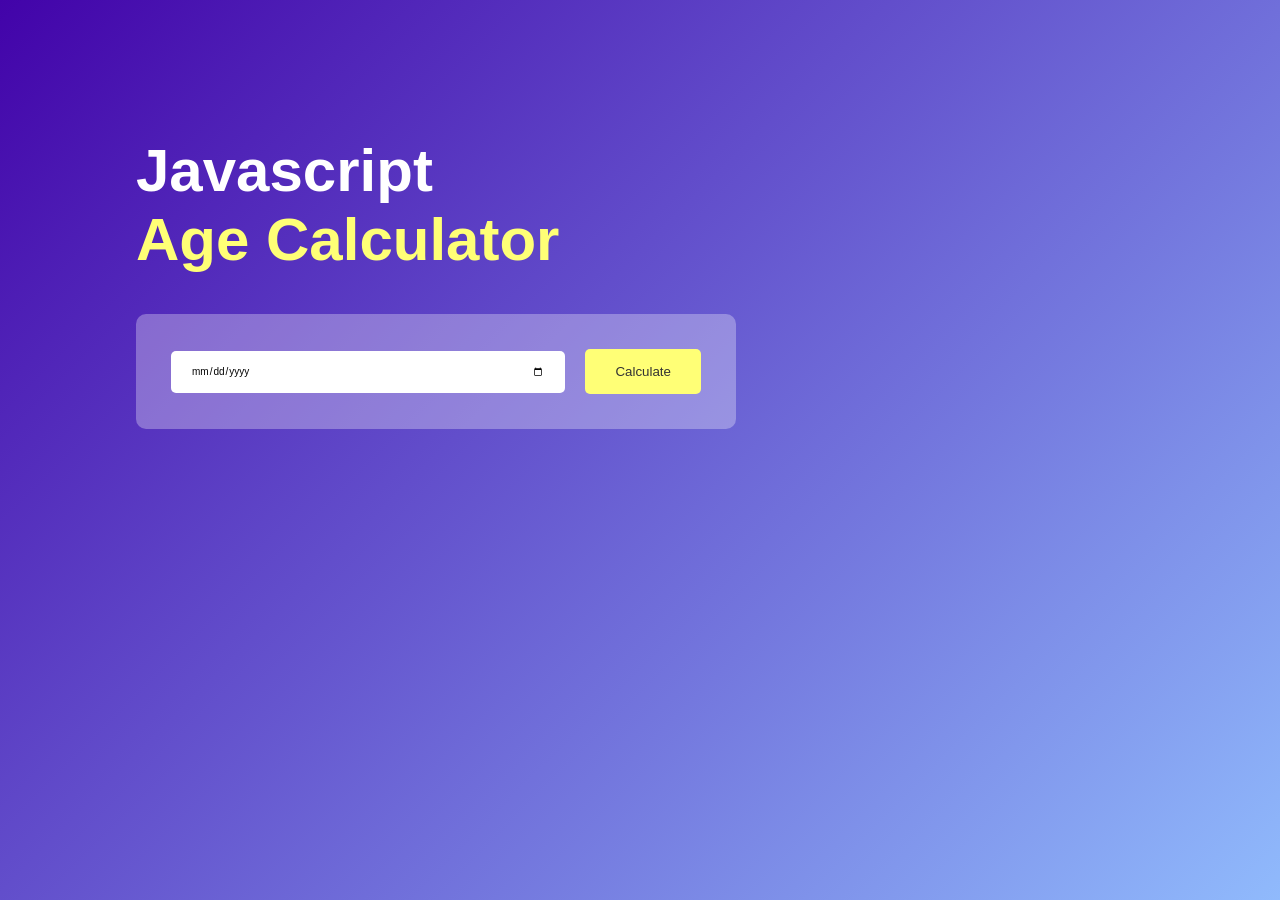
<file: age-calculator/index.html>
<!DOCTYPE html>
<html lang="en">
<head>
    <!-- Character encoding -->
    <meta charset="UTF-8">

    <!-- Viewport for responsive design -->
    <meta name="viewport" content="width=device-width, initial-scale=1.0">

    <!-- Page title -->
    <title>Age Calculator</title>


    <!-- External CSS -->
    <link rel="stylesheet" href="style.css">
</head>
<body>

<div class="container">
<div class="calculator">
<h1>Javascript <br><span>Age Calculator</span></h1>
<div class="input-box">
<input type="date" id="date">
<button onclick="calculateAge()">Calculate</button>
</div>
<p id="result"></p>
</div>
</div>
    <!-- External JS -->
    <script src="script.js"></script>
</body>
</html>
</file>
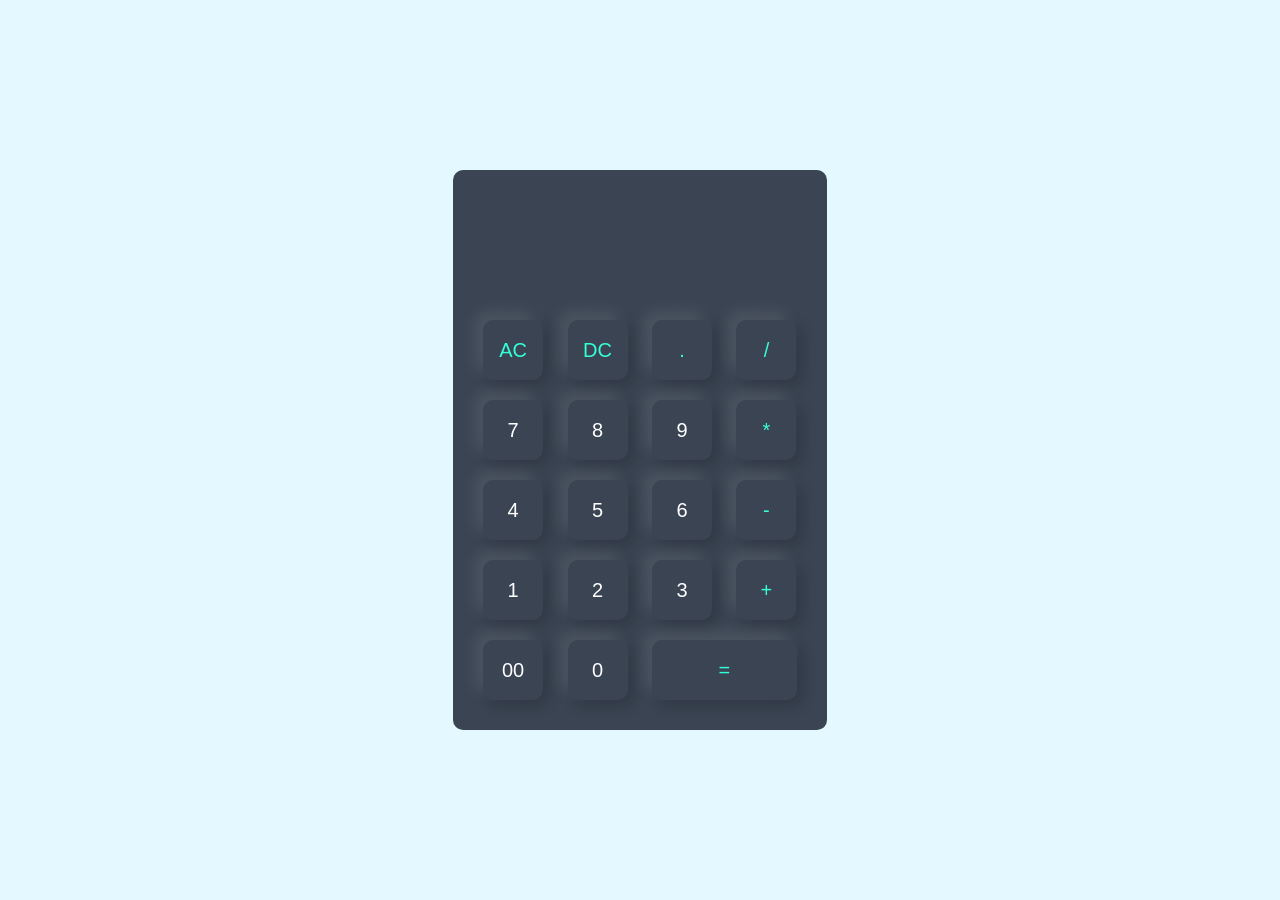
<file: calculator/index.html>
<!DOCTYPE html>
<html lang="en">
<head>
    <!-- Character encoding -->
    <meta charset="UTF-8">

    <!-- Viewport for responsive design -->
    <meta name="viewport" content="width=device-width, initial-scale=1.0">

    <!-- Page title -->
    <title>Calculator</title>

    <!-- External CSS -->
    <link rel="stylesheet" href="style.css">
</head>
<body>

<div class="container">
<div class="calculator">
<form>
<div class="display">
<input type="text" name="display">
</div>
<div>
<input type="button" value="AC" onclick="display.value = ''" class="operator">
<input type="button" value="DC" onclick="display.value = display.value.toString().slice(0, -1)" class="operator">
<input type="button" value="." onclick="display.value += '.'" class="operator">
<input type="button" value="/" onclick="display.value += '/'" class="operator">
</div>
<div>
<input type="button" value="7" onclick="display.value += '7'">
<input type="button" value="8" onclick="display.value += '8'">
<input type="button" value="9" onclick="display.value += '9'">
<input type="button" value="*" onclick="display.value += '*'" class="operator">
</div>
<div>
<input type="button" value="4" onclick="display.value += '4'">
<input type="button" value="5" onclick="display.value += '5'">
<input type="button" value="6" onclick="display.value += '6'">
<input type="button" value="-" onclick="display.value += '-'" class="operator">
</div>
<div>
<input type="button" value="1" onclick="display.value += '1'">
<input type="button" value="2" onclick="display.value += '2'">
<input type="button" value="3" onclick="display.value += '3'">
<input type="button" value="+" onclick="display.value += '+'" class="operator">
</div>
<div>
<input type="button" value="00" onclick="display.value += '00'">
<input type="button" value="0" onclick="display.value += '0'">
<input type="button" value="=" class="equal operator" onclick="display.value = eval(display.value)">
</div>
</form>
</div>
</div>
</body>
</html>
</file>
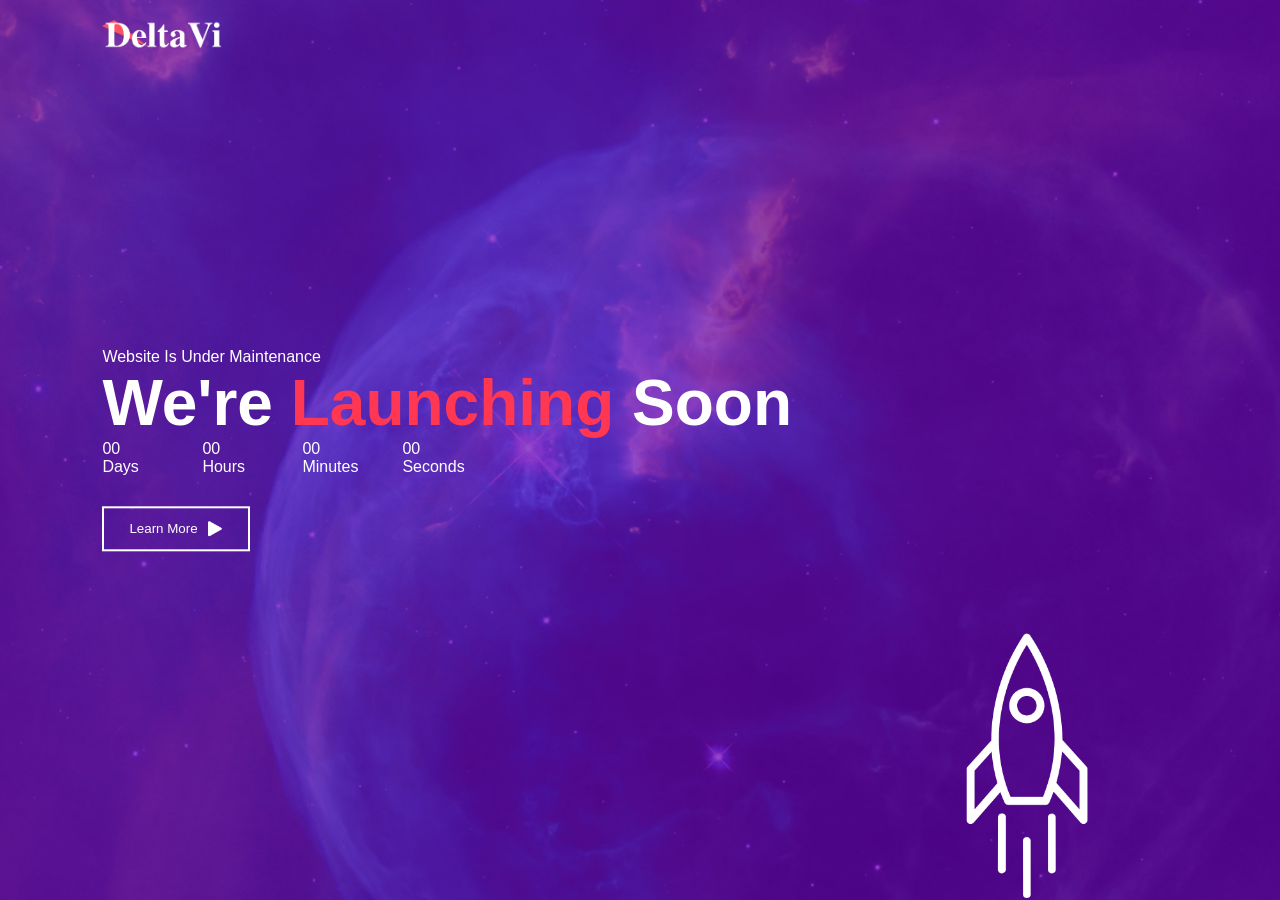
<file: comingsoonpage/index.html>
<!DOCTYPE html>
<html lang="en">
<head>
    <!-- Character encoding -->
    <meta charset="UTF-8">

    <!-- Viewport for responsive design -->
    <meta name="viewport" content="width=device-width, initial-scale=1.0">

    <!-- Page title -->
    <title>Coming Soon Page</title>

    <!-- External CSS -->
    <link rel="stylesheet" href="style.css">
</head>
<body>

<div class="container">
<img src="Launching_page_img/images/logo.png" class="logo">

<div class="content">
<p>Website Is Under Maintenance</p>
<h1>We're <span>Launching</span> Soon</h1>
<div class="launch-time">
<div>
<p id="days">00</p>
<span>Days</span>
</div>
<div>
<p id="hours">00</p>
<span>Hours</span>
</div>
<div>
<p id="minutes">00</p>
<span>Minutes</span>
</div>
<div>
<p id="seconds">00</p>
<span>Seconds</span>
</div>
</div>
<button type="button">Learn More <img src="Launching_page_img/images/triangle.png"></button>
</div>
<img src="Launching_page_img/images/rocket.png" class="rocket">
</div>
    <!-- External JS -->
    <script src="script.js"></script>
</body>
</html>
</file>
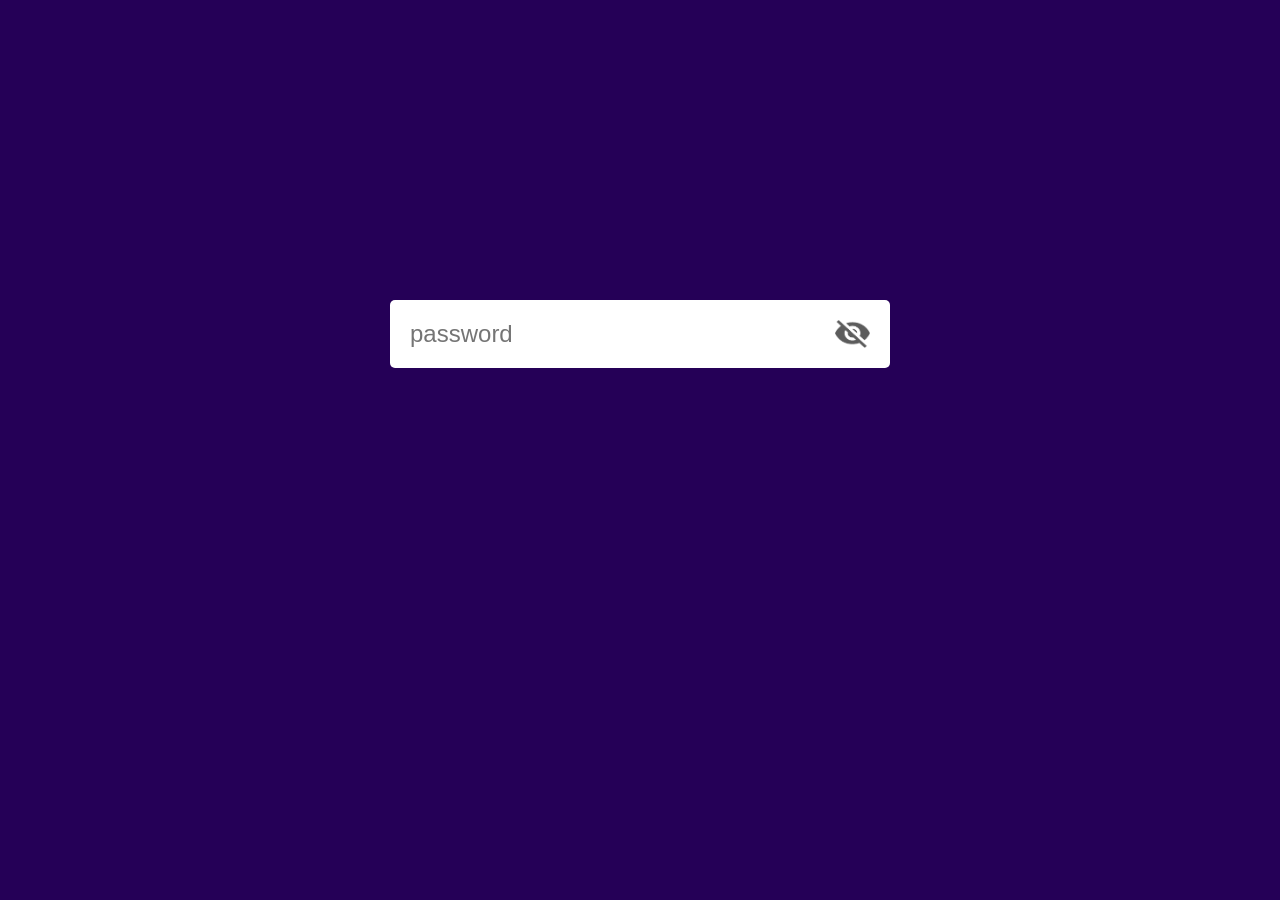
<file: hideandshowpassword/index.html>
<!DOCTYPE html>
<html lang="en">
<head>
    <!-- Character encoding -->
    <meta charset="UTF-8">

    <!-- Viewport for responsive design -->
    <meta name="viewport" content="width=device-width, initial-scale=1.0">

    <!-- Page title -->
    <title>Password Toggle</title>

    <!-- External CSS -->
    <link rel="stylesheet" href="style.css">
</head>
<body>

<div class="input-box">
<input type="password"  placeholder="password" id="password">
<img src="eye-icons/eye-close.png" id="eyeicon">
</div>
    <!-- External JS -->
    <script src="script.js"></script>
</body>
</html>
</file>
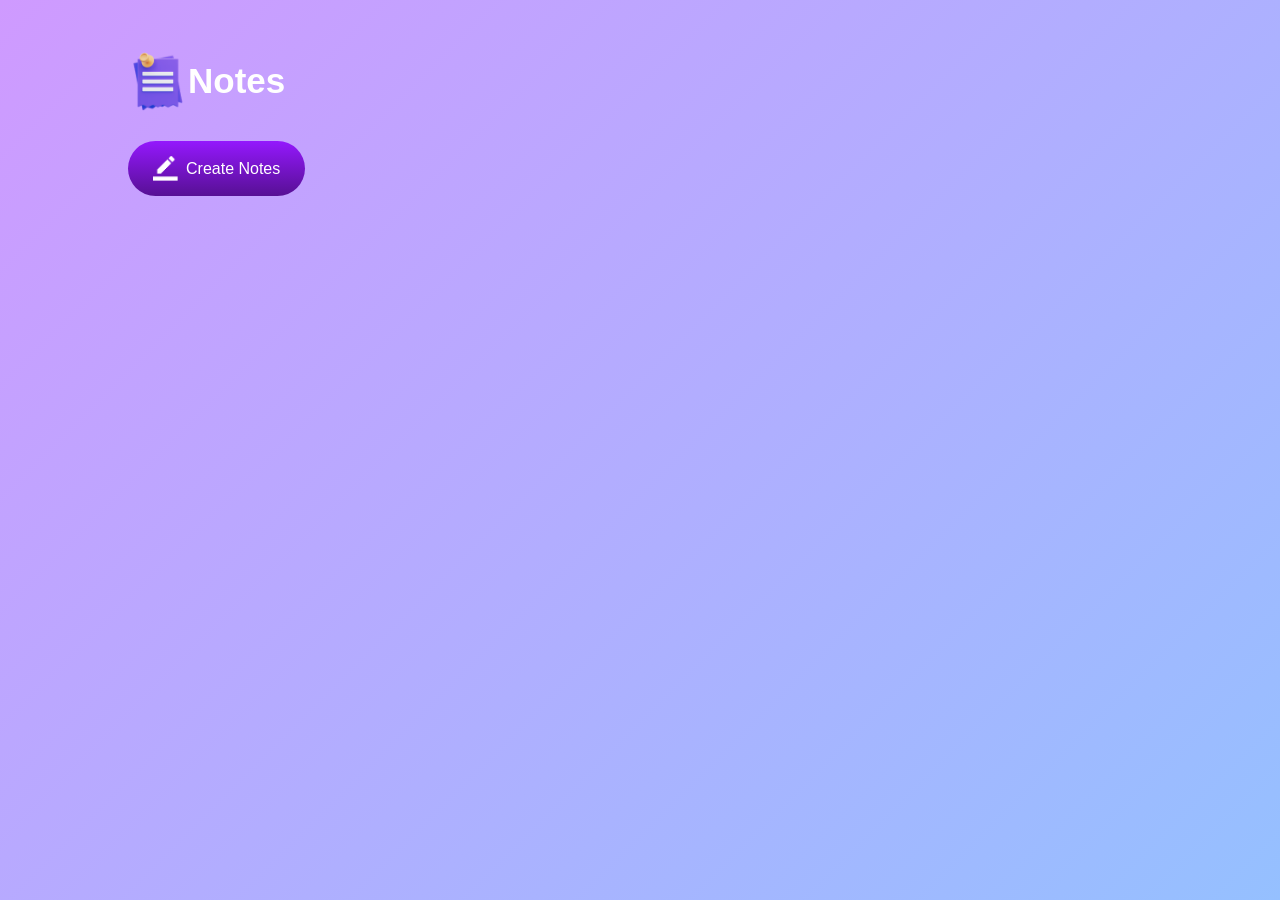
<file: notes-app/index.html>
<!DOCTYPE html>
<html lang="en">
<head>
    <!-- Character encoding -->
    <meta charset="UTF-8">

    <!-- Viewport for responsive design -->
    <meta name="viewport" content="width=device-width, initial-scale=1.0">

    <!-- Page title -->
    <title>Notes App</title>

    <!-- External CSS -->
    <link rel="stylesheet" href="style.css">
</head>
<body>

<div class="container">
<h1><img src="notes-app-img/images/notes.png">Notes</h1>
<button class="btn"><img src="notes-app-img/images/edit.png">Create Notes</button>
<div class="notes-container">
<!--<p contenteditable="true" class="input-box">
<img src="notes-app-img/images/delete.png">
</p>-->
</div>
</div>
    <!-- External JS -->
    <script src="script.js"></script>
</body>
</html>
</file>
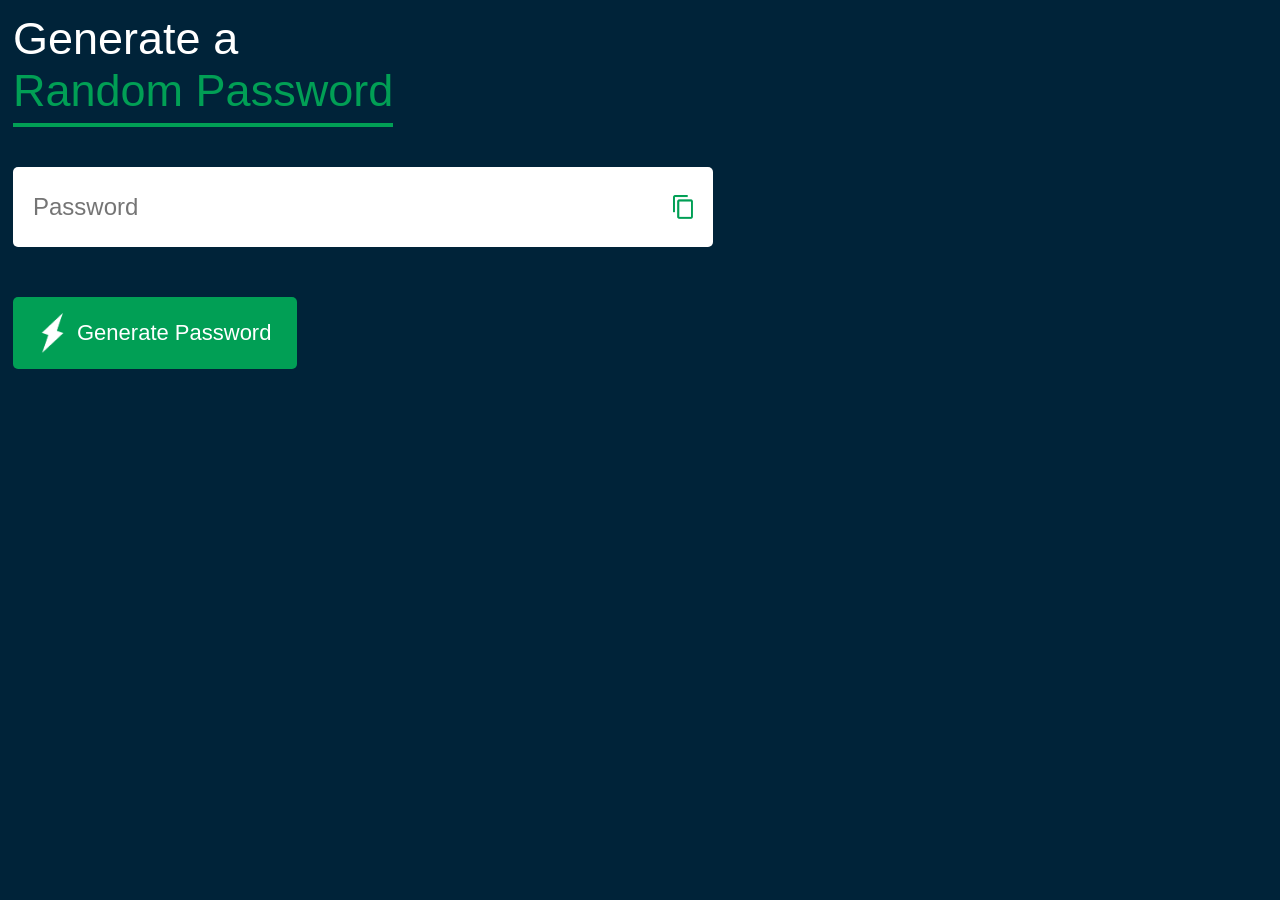
<file: password-generator/index.html>
<!DOCTYPE html>
<html lang="en">
<head>
    <!-- Character encoding -->
    <meta charset="UTF-8">

    <!-- Viewport for responsive design -->
    <meta name="viewport" content="width=device-width, initial-scale=1.0">

    <!-- Page title -->
    <title>Password Generator</title>


    <!-- External CSS -->
    <link rel="stylesheet" href="style.css">
</head>
<body>

<div class="container">
<h1>Generate a <br><span>Random Password</span></h1>
<div class="display">
<input type="text" id="password" placeholder="Password" />
<img src="rpg_img/images/copy.png" onclick="copyPassword()">
</div>
<button onclick="createPassword()"><img src="rpg_img/images/generate.png">Generate Password</button>
</div>
    <!-- External JS -->
    <script src="script.js"></script>
</body>
</html>
</file>
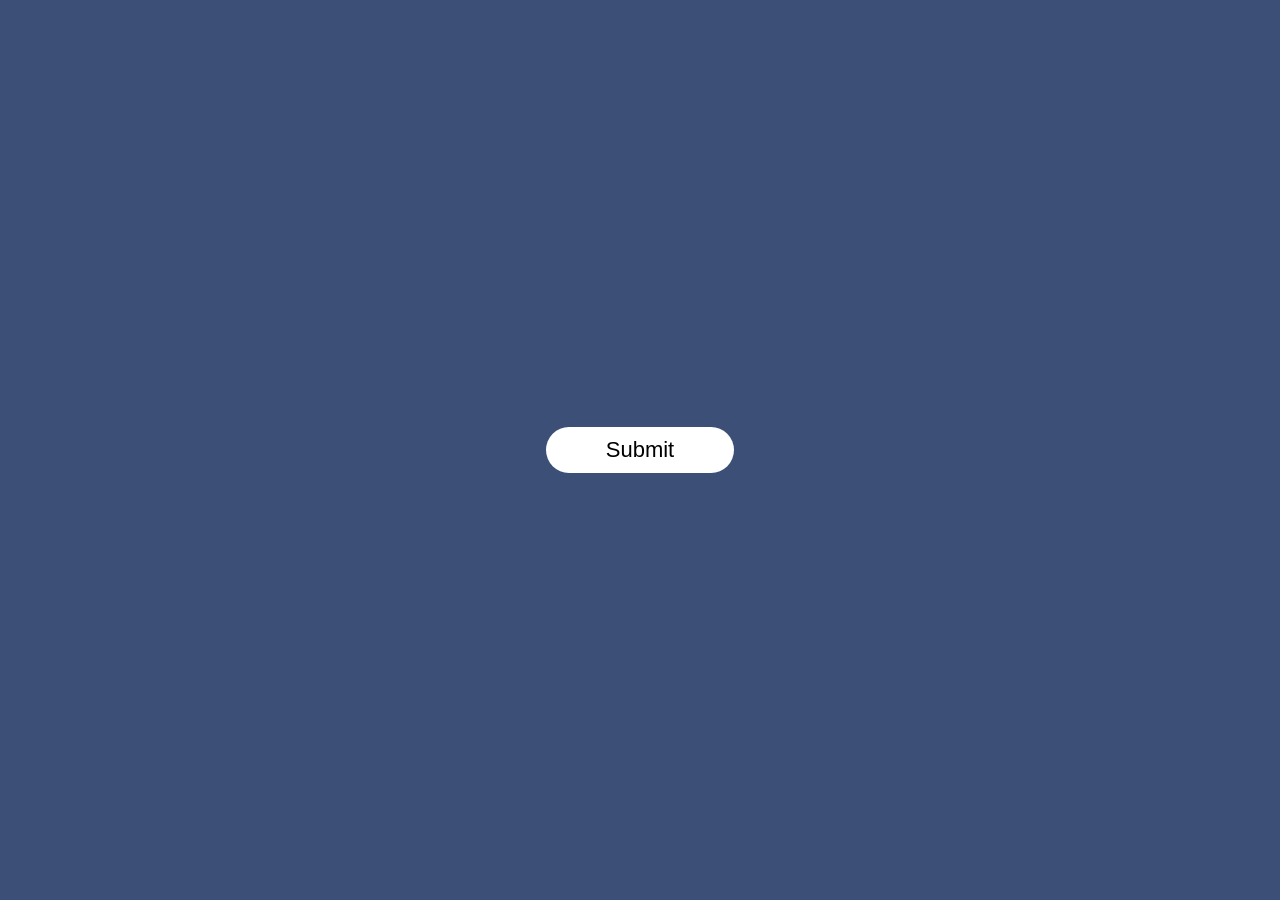
<file: popup/index.html>
<!DOCTYPE html>
<html lang="en">
<head>
    <!-- Character encoding -->
    <meta charset="UTF-8">

    <!-- Viewport for responsive design -->
    <meta name="viewport" content="width=device-width, initial-scale=1.0">

    <!-- Page title -->
    <title>Popup</title>

    <!-- External CSS -->
    <link rel="stylesheet" href="style.css">
</head>
<body>

<div class="container">
<button class="btn" type="submit" onclick="openPopup()">Submit</button>
<div class="popup" id="popup">
<img src="404-tick.png">
<h2>Thank You!</h2>
<p>Your details has been successfully submitted. Thanks!</p>
<button type="button" onclick="closePopup()">Ok</button>
</div>
</div>
    <!-- External JS -->
    <script src="script.js"></script>
</body>
</html>
</file>
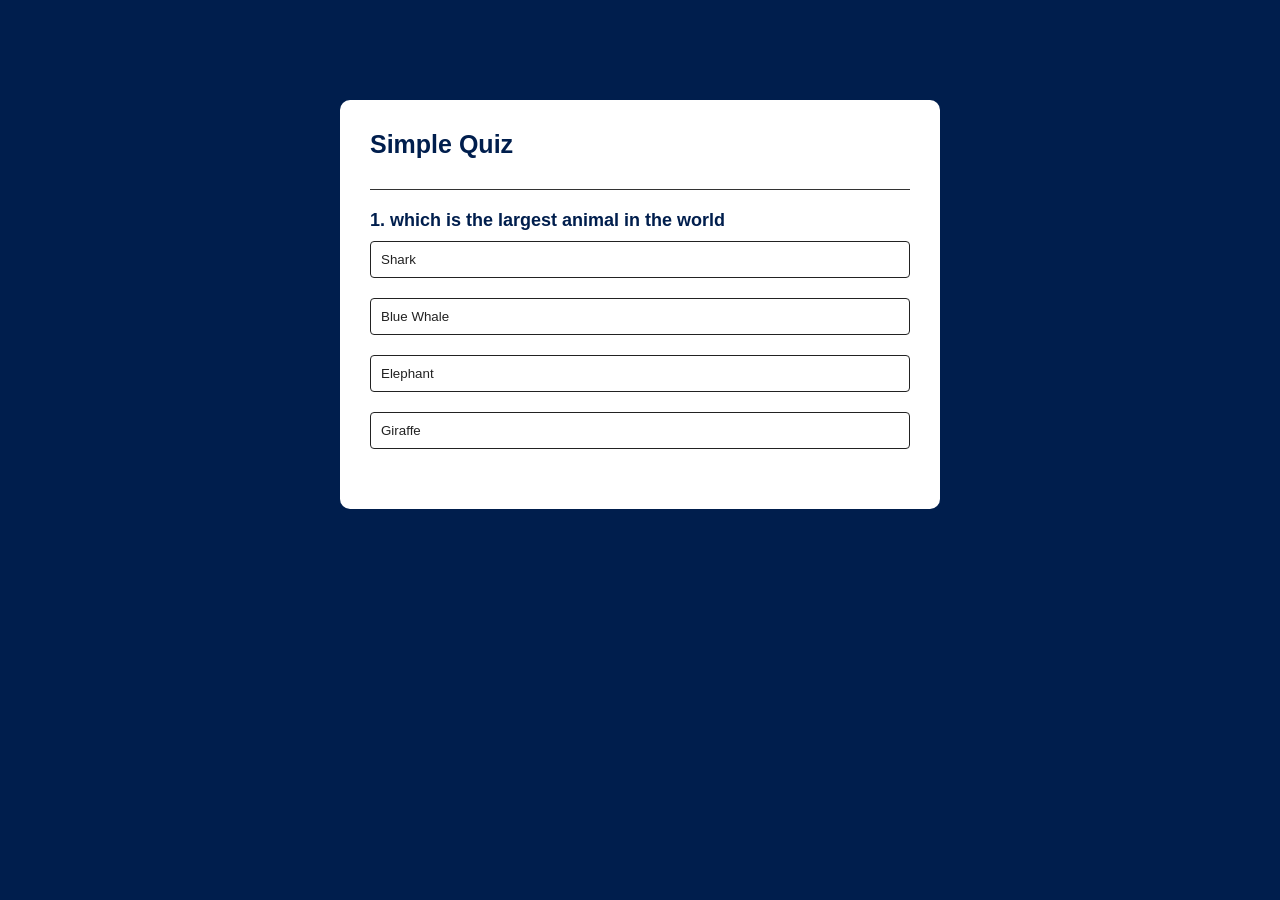
<file: quiz-app/index.html>
<!DOCTYPE html>
<html>
<head>
<title>Quiz - App</title>
<link rel="stylesheet" href="style.css">
</head>
<body>
<div class="app">
<h1>Simple Quiz</h1>
<div class="quiz">
<h2 id="question">Question goes here</h2>
<div id="answer-buttons">
<button class="btn">answer 1</button>
<button class="btn">answer 2</button>
<button class="btn">answer 3</button>
<button class="btn">answer 4</button>
</div>
<button id="next-btn">Next</button>
</div>
</div>
<script src="script.js"></script>
</body>
</html>
</file>
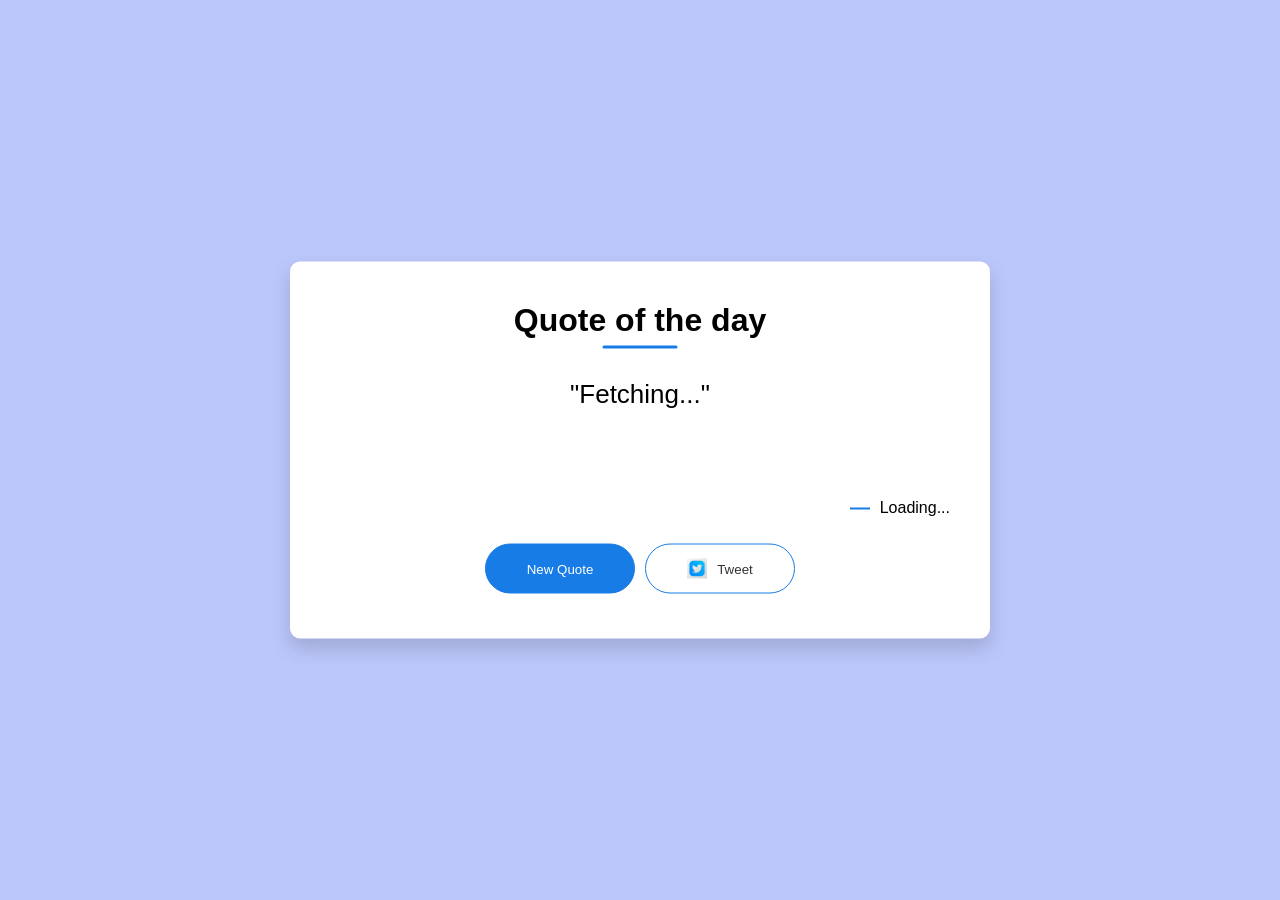
<file: quote-generator/index.html>
<!DOCTYPE html>
<html lang="en">
<head>
    <!-- Character encoding -->
    <meta charset="UTF-8">

    <!-- Viewport for responsive design -->
    <meta name="viewport" content="width=device-width, initial-scale=1.0">

    <!-- Page title -->
    <title>Quote of the day</title>

    <!-- External CSS -->
    <link rel="stylesheet" href="style.css">
</head>
<body>

<div class="quote-box">
<h2>Quote of the day</h2>
<blockquote id="quote">Loading...</blockquote>
<span id="author">Loading...</span>
<div>
<button onclick="getQuote(api_url)">New Quote</button>
<button onclick="tweet()"><img src="twitter-icon-paper-cut-style-social-media-icons_505135-257.jpg">Tweet</button>
</div>
</div>

    <!-- External JS -->
    <script src="script.js"></script>
</body>
</html>
</file>
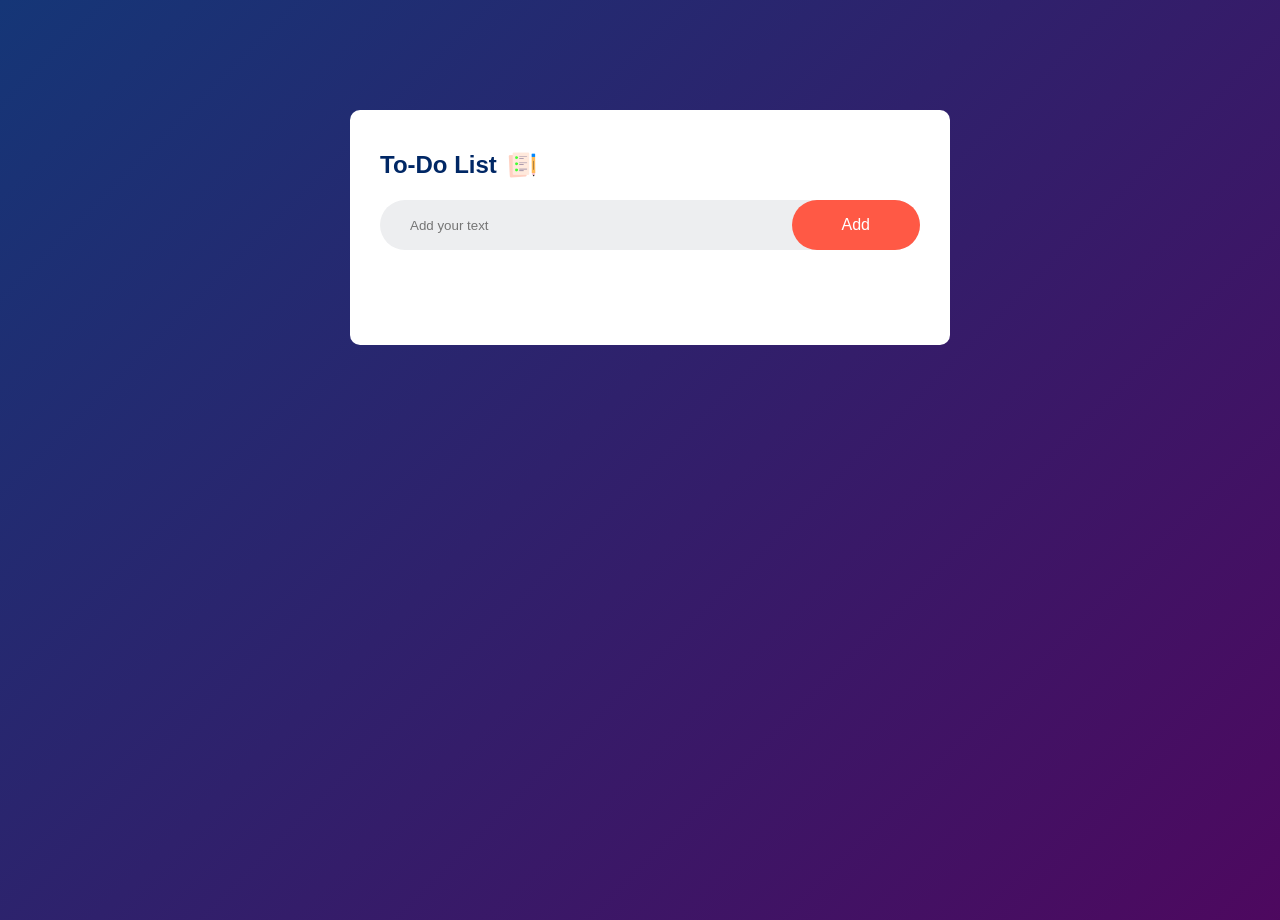
<file: todolist-app/index.html>
<!DOCTYPE html>
<html>
<head>
<meta name="viewport" content="width=device-width, initial-scale=1">
<title>Todo List</title>
<link rel="stylesheet" href="style.css">
</head>
<body>
<div class="container">
<div class="todo-app">
<h2>To-Do List <img src="images/icon.png"></h2>
<div class="row">
<input type="text" id="input-box" placeholder="Add your text">
<button onclick="addTask()">Add</button>
</div>
<ul id="list-container">
<!--<li class="checked">Task 1</li>
<li>Task 2</li>
<li>Task 3</li>-->
</ul>
</div>
</div>
<script src="script.js"></script>
</body>
</html>
</file>
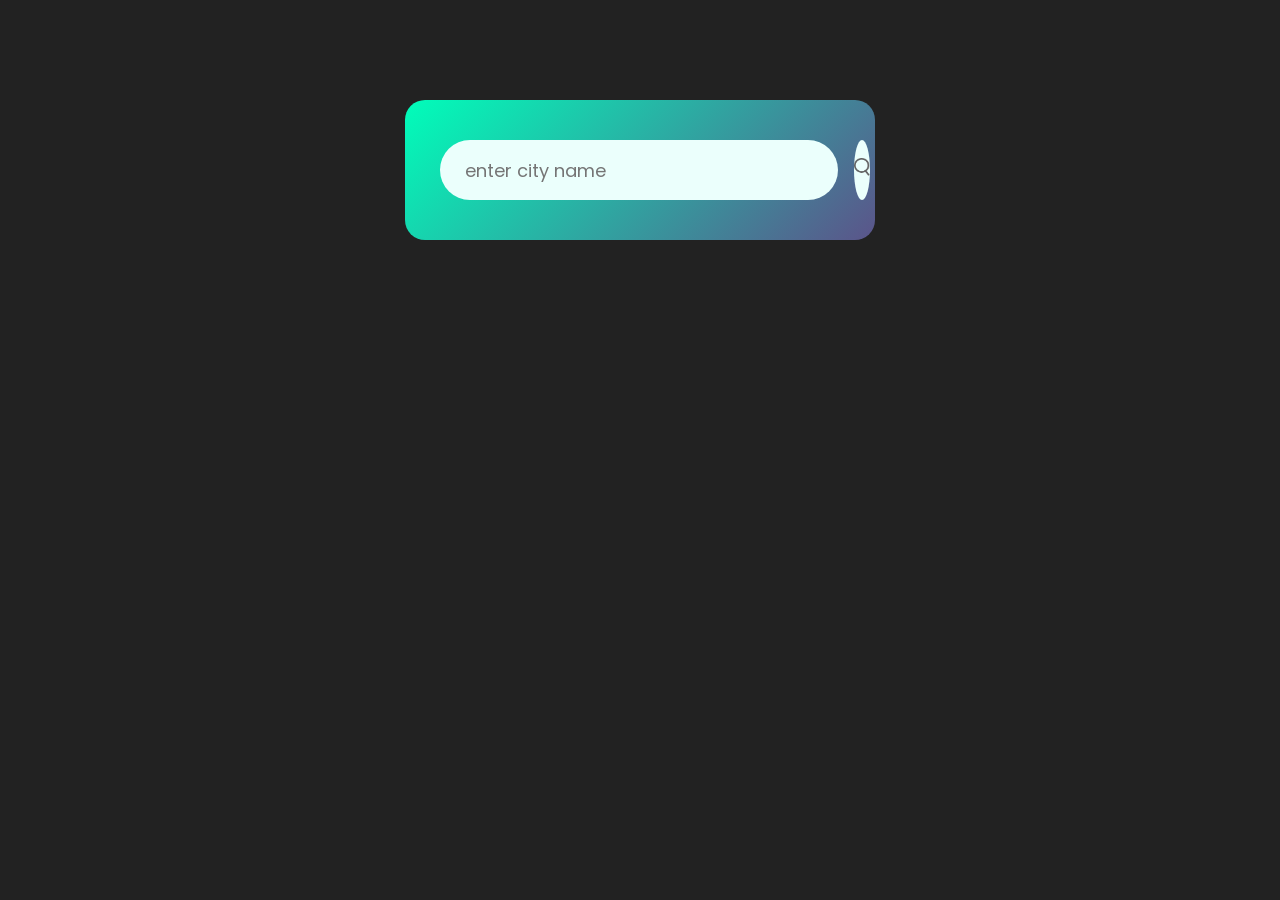
<file: weather-app/index.html>
<!DOCTYPE html>
<html>
<head>
<link href="https://fonts.googleapis.com/css2?family=Poppins&display=swap" rel="stylesheet">
<meta name="viewport" content="device=device-width, intial-scale=1.0" >
<title>Weather app</title>
<link rel="stylesheet" href="style.css" >
</head>
<body>
<div class="card">
<div class="search">
<input type="text" placeholder="enter city name" spellcheck="false" >
<button><img src="images/search.png"></button>
</div>
<div class="error">
<p>Invalid city name</p>
</div>
<div class="weather">
<img src="images/rain.png" class="weather-icon">
<h1 class="temp">22°c</h1>
<h2 class="city">chennai</h2>
<div class="details">
<div class="col">
<img src="images/humidity.png">
<div>
<p class="humidity">50%</p>
<p>humidity</p>
</div>
</div>
<div class="col">
<img src="images/wind.png">
<div>
<p class="wind">15 km/h</p>
<p>wind speed</p>
</div>
</div>
</div>
</div>
</div>
<script>
const apiKey = "2755c75565eeb68f0676e8583938d71d"
const apiUrl = "https://api.openweathermap.org/data/2.5/weather?units=metric&q="

const searchBox = document.querySelector(".search input");
const searchBtn = document.querySelector(".search button");
const weatherIcon = document.querySelector(".weather-icon");


async function checkweather(city) {
const response = await fetch(apiUrl + city + `&appid=${apiKey}`);

if(response.status == 404){
document.querySelector(".error").style.display = "block";
document.querySelector(".weather").style.display = "none";
}
else{
var data = await response.json();

document.querySelector(".city").innerHTML = data.name;
document.querySelector(".temp").innerHTML = Math.round(data.main.temp) + "°c";
document.querySelector(".humidity").innerHTML = data.main.humidity + "%";
document.querySelector(".wind").innerHTML = data.wind.speed + " km/h";

if(data.weather[0].main == "Clouds"){
weatherIcon.src = "images/clouds.png";
}
else if(data.weather[0].main == "Rain"){
weatherIcon.src = "images/rain.png";
}
else if(data.weather[0].main == "Drizzle"){
weatherIcon.src = "images/drizzle.png";
}
else if(data.weather[0].main == "Mist"){
weatherIcon.src = "images/mist.png";
}
else if(data.weather[0].main == "Clear"){
weatherIcon.src = "images/clear.png";
}

document.querySelector(".weather").style.display = "block";
document.querySelector(".error").style.display = "block";
}
}

searchBtn.addEventListener("click", () => {
checkweather(searchBox.value);
});
</script>
</body>
</html>
</file>
<file: age-calculator/style.css>
*{
margin: 0;
padding: 0;
font-family: 'Poppins', sans-serif;
box-sizing: border-box;
}
.container{
width: 100%;
min-height: 100vh;
background: linear-gradient(135deg, #4203a9, #90bafc);
color: white;
padding: 10px;
}
.calculator{
width: 100%;
max-width: 600px;
margin-left: 10%;
margin-top: 10%;
}
.calculator h1{
font-size: 60px;
}
.calculator h1 span{
color: #ffff76;
}
.input-box{
margin: 40px 0;
padding: 35px;
border-radius: 10px;
background: rgba(255, 255, 255, 0.3);
display: flex;
align-items: center;
}
.input-box input{
flex: 1;
margin-right: 20px;
padding: 14px 20px;
border: 0;
outline: 0;
font-size: 10px;
border-radius: 5px;
position: relative;
}
.input-box button{
background: #ffff76;
border: 0;
outline: 0;
padding: 15px 30px;
border-radius: 5px;
font-weight: 500;
color: #333;
cursor: pointer;
}
.input-box input::-webkit-calender-picker-indicator{
top: 0;
left: 0;
right: 0;
bottom: 0;
width: auto;
position: absolute;
background-position: calc(100% - 10%);
background-size: 30px;
cursor: pointer;
height: auto;
}
#result{
font-size: 20px;
}
#result span{
color: #ffff76;
}
</file>
<file: calculator/style.css>
*{
margin: 0;
padding: 0;
font-family: 'Poppins', sans-serif;
box-sizing: border-box;
}
.container{
width: 100%;
height: 100vh;
background-color: #e3f9ff;
display: flex;
justify-content: center;
align-items: center;
}
.calculator{
background-color: #3a4452;
padding: 20px;
border-radius: 10px;
}
.calculator form input{
border: 0;
outline: 0;
width: 60px;
height: 60px;
border-radius: 10px;
box-shadow: -8px -8px 15px rgba(255, 255, 255, 0.1), 5px 5px 15px rgba(0, 0, 0, 0.2);
background:transparent;
font-size: 20px;
color: #fff;
cursor: pointer;
margin: 10px;
}
form .display{
display: flex;
justify-content: flex-end;
margin: 20px 0;
}
form .display input{
text-align: right;
flex: 1;
font-size: 45px;
box-shadow: none;
}
form input.equal{
width: 145px;
}
form input.operator{
color: #33ffd8;
}
</file>
<file: comingsoonpage/style.css>
*{
margin: 0;
padding: 0;
font-family: 'Poppins', sans-serif;
box-sizing: border-box;
}
.container{
width: 100vw;
height: 100vh;
background-image: url(Launching_page_img/images/background.png);
background-position: center;
background-size: cover;
padding: 0 8%;
position: relative;
}
.logo{
width: 120px;
padding: 20px 0;
cursor: pointer;
}
.content{
top: 50%;
position: absolute;
transform: translateY(-50%);
color: #fff;
}
.content h1{
font-size: 64px;
font-weight: 600;
}
.content h1 span{
color: #ff3753;
}
.content button{
background: transparent;
border: 2px solid #fff;
outline: none;
padding: 12px 25px;
color: #fff;
display: flex;
align-items: center;
margin-top: 30px;
cursor: pointer;
}
.content button img{
width: 15px;
margin-left: 10px;
}
.launch-time{
display: flex;
}
.launch-time div{
flex-basis: 100px;
}
.lauch-time div p{
font-size: 60px;
margin-bottom: -14px;
}
.rocket{
width: 250px;
position: absolute;
right: 10%;
bottom: 0;
animation: rocket 4s linear infinite;
}
@keyframes rocket{
0%{
bottom: 0;
opacity: 0;
}
100%{
bottom: 105%;
opacity: 1;
}
}
</file>
<file: hideandshowpassword/style.css>
*{
margin: 0;
padding: 0;
font-family: 'Poppins', sans-serif;
box-sizing: border-box;
}
body{
background: #250057;
}
.input-box{
background: #fff;
width: 90%;
max-width: 500px;
border-radius: 5px;
padding: 10px 20px;
margin: 300px auto;
display: flex;
align-items: center;
}
.input-box input{
width: 100%;
padding: 10px 0;
border: 0;
outline: 0;
font-size: 24px;
color: #555;
}
.input-box img{
width: 35px;
cursor: pointer;
}
</file>
<file: notes-app/style.css>
*{
margin: 0;
padding: 0;
font-family: 'Poppins', sans-serif;
box-sizing: border-box;
}
.container{
width: 100%;
min-height: 100vh;
background: linear-gradient(135deg, #cf9aff, #95c0ff);
color: #fff;
padding-top: 4%;
padding-left: 10%;
}
.container h1{
display: flex;
align-items: center;
font-size: 35px;
font-weight: 600;
}
.container h1 img{
width: 60px;
}
.container button img{
width: 25px;
margin-right: 8px;
}
.container button{
display: flex;
align-items: center;
background: linear-gradient(#9418fd, #571094);
color: #fff;
font-size: 16px;
outline: 0;
border: 0;
border-radius: 40px;
padding: 15px 25px;
margin: 30px 0 20px;
cursor: pointer;
}
.input-box{
position: relative;
width: 100%;
max-width: 500px;
min-height: 150px;
background: #fff;
color: #333;
margin: 20px;
padding: 20px;
outline: none;
border-radius: 5px;
}
.input-box img{
width: 25px;
position: absolute;
bottom: 15px;
right: 15px;
cursor: pointer;
}
</file>
<file: password-generator/style.css>
*{
margin: 0;
padding: 0;
font-family: 'Poppins', sans-serif;
box-sizing: border-box;
}
body{
background: #002339;
color: #fff;
}
.container{
margin: 13px;
width: 90%;
max-width: 700px;
}
.display{
width: 100%;
margin-top: 50px;
margin-bottom: 50px;
background: #fff;
color: #333;
display: flex;
align-items: center;
justify-content: space-between;
padding: 26px 20px;
border-radius: 5px;
}
.container h1{
font-weight: 500;
font-size: 45px;
}
.container h1 span{
color: #019f55;
border-bottom: 4px solid #019f55;
padding-bottom: 7px;
}
.display img{
width: 20px;
cursor: pointer
}
.display input{
border: 0;
outline: 0;
font-size: 24px;
width: 100%;
}
.container button img {
width: 28px;
margin-right: 10px;
}
.container button{
border: 0;
outline: 0;
background: #019f55;
color: #fff;
font-size: 22px;
font-weight: 300;
display: flex;
align-items: center;
justify-content: center;
padding: 16px 26px;
border-radius: 5px;
cursor: pointer;
}
</file>
<file: popup/style.css>
*{
margin: 0;
padding: 0;
font-family: 'Poppins', sans-serif;
box-sizing: border-box;
}
.container{
width: 100%;
height: 100vh;
background: #3c5077;
display: flex;
justify-content: center;
align-items: center;
}
.btn{
padding: 10px 60px;
background: #fff;
border: 0;
outline: none;
cursor: pointer;
font-size: 22px;
font-weight: 500;
border-radius: 30px;
}
.popup{
width: 400px;
background: #fff;
border-radius: 6px;
position: absolute;
top: 0;
left: 50%;
transform: translate(-50%, -50%) scale(0.1);
text-align: center;
padding: 0 30px 30px;
color: #333;
visibility: hidden;
trqnsition: transform 0.4s, top 0.4s;
}
.open-popup{
visibility: visible;
top: 50%;
transform: translate(-50%, -50%) scale(1);
}
.popup img{
width: 100px;
margin-top: -50px;
border-radius: 50%;
box-shadow: 0 2px 5px rgba(0, 0, 0, 0.2);
}
.popup h2{
font-size: 38px;
font-weight: 500;
margin: 30px 0 10px;
}
.popup button{
width: 100%;
margin-top: 50px;
padding: 10px 0;
background: #6fd649;
color: #fff;
border: 0;
outline: none;
font-size: 18px;
border-radius: 4px;
cursor: pointer;
box-shadow: 0 5px 5px rgba(0, 0, 0, 0.2);
}
</file>
<file: quiz-app/style.css>
*{
margin: 0;
padding: 0;
font-family: 'Poppins', sans-serif;
box-sizing: border-box;
}
body{
background: #001e4d;
}
.app{
background: #fff;
width: 90%;
max-width: 600px;
margin: 100px auto 0;
border-radius: 10px;
padding: 30px;
}
.app h1{
font-size: 25px;
color: #001e4d;
font-weight: 600;
border-bottom: 1px solid #333;
padding-bottom: 30px;
}
.quiz{
padding: 20px 0;
}
.quiz h2{
font-size: 18px;
color: #001e4d;
font-weight: 600;
}
.btn {
background: #fff;
color: #222;
font-weight: 500;
width: 100%;
border: 1px solid #222;
padding: 10px;
margin: 10px 0;
text-align: left;
border-radius: 4px;
cursor: pointer;
transition: all 0.3s;
}
.btb:hover:not([disabled]) {
background: #222;
color: #fff;
}
.btn:disabled{
cursor: no-drop;
}
#next-btn{
background: #001e4d;
color: #fff;
font-weight: 500;
width: 150px;
border: 0;
padding: 10px;
margin: 20px auto 0;
border-radius: 4px;
cursor: pointer;
display: none;
}
.correct {
background: #9aeabc;
}
.incorrect{
background: #ff9393;
}
</file>
<file: quote-generator/style.css>
*{
margin: 0;
padding: 0;
font-family: 'Poppins', sans-serif;
box-sizing: border-box;
}
body{
background: #bbc6fa;
}
.quote-box{
background: #fff;
width: 700px;
position: absolute;
top: 50%;
left: 50%;
transform: translate(-50%, -50%);
padding: 40px;
border-radius: 10px;
text-align: center;
box-shadow: 0 10px 20px 0px rgba(0, 0, 0, 0.15);
}
.quote-box h2{
font-size: 32px;
margin-bottom: 40px;
position: relative;
}
.quote-box h2::after{
content: '';
width: 75px;
height: 3px;
border-radius: 3px;
background: rgb(23, 124, 229);
position: absolute;
bottom: -10px;
left: 50%;
transform: translateX(-50%);
}
.quote-box blockquote{
font-size: 26px;
min-height: 110px;
}
.quote-box blockquote::before, .quote-box blockquote::after{
content: '"';
}
.quote-box span{
display: block;
margin-top: 10px;
float: right;
position: relative;
}
.quote-box span::before{
content: '';
width: 20px;
height: 2px;
background: rgb(23, 124, 229);
position: absolute;
top: 50%;
left: -30px;
}
.quote-box div{
width: 100%;
margin-top: 50px;
display: flex;
justify-content: center;
}
.quote-box button{
background: rgb(23, 124, 229);
color: #fff;
border-radius: 25px;
border: 1px solid rgb(23, 124, 229);
width: 150px;
height: 50px;
display: flex;
align-items:center;
justify-content: center;
margin: 5px;
cursor: pointer;
}
.quote-box button img{
width: 20px;
margin-right: 10px;
}
.quote-box button:nth-child(2){
background: transparent;
color: #333;
}
</file>
<file: todolist-app/style.css>
* {
margin: 0;
padding: 0;
font-family: 'Poppins', sans-serif;
border-sizing: border-box;
}
.container {
width: 100%;
min-height: 100vh;
background: linear-gradient(135deg, #153677, #4e085f);
padding: 10px;
}
.todo-app{
width: 100%;
max-width: 540px;
background: #fff;
margin: 100px auto 20px;
padding: 40px 30px 70px;
border-radius: 10px;
}
.todo-app h2{
color: #002765;
display: flex;
align-items: center;
margin-bottom: 20px;
}
.todo-app h2 img {
width: 30px;
margin-left: 10px;
}
.row{
display: flex;
align-items: center;
justify-content: space-between;
background: #edeef0;
border-radius: 30px;
padding-left: 20px;
margin-bottom: 25px;
}
input{
flex: 1;
border: none;
outline: none;
background: transparent;
padding: 10px;
font-weight: 14px;
}
button{
border: none;
outline: none;
padding: 16px 50px;
background: #ff5945;
color: #fff;
font-size: 16px;
cursor: pointer;
border-radius: 40px;
}
ul li{
list-style: none;
font-size: 17px;
padding: 12px 8px 12px 50px;
user-select: none;
cursor: pointer;
position: relative;
}
ul li::before {
content: '';
position: absolute;
height: 28px;
width: 28px;
border-radius: 50%;
background-image: url(images/unchecked.png);
background-size: cover;
background-position: center;
top:12px;
left: 8px;
}
ul li.checked{
color: #555;
text-decoration: line-through;
}
ul li.checked::before {
background-image: url(images/checked.png);
}
ul li span{
position: absolute;
right: 0;
top: 5px;
width: 40px;
height: 40px;
font-size: 22px;
color: #555;
line-height: 40px;
text-align: center;
border-radius: 50%;
}
ul li span:hover {
background: #edeef0;
}
</file>
<file: weather-app/style.css>
* {
margin: 0;
padding: 0;
font-family: 'Poppins', sans-serif;
box-sizing: border-box;
}
body {
background: #222;
}
.card {
width: 90%;
max-width: 470px;
background: linear-gradient(135deg, #00feba, #5b548a);
color: white;
margin: 100px auto 0;
border-radius: 20px;
padding: 40px 35px;
text-align: center;
}
.search {
width: 100%;
display: flex;
align-items: center;
justify-content: space-between;
}
.search input {
border: 0;
outline: 0;
background: #ebfffc;
color: #555;
padding: 10px 25px;
height: 60px;
border-radius: 30px;
flex: 1;
margin-right: 16px;
font-size: 18px;
}
.search button {
border: 0;
outline: 0;
background: #ebfffc;
border-radius: 50%;
width: 60px;
height: 60px;
cursor: pointer;
}
.search button img {
width: 16px;
}
.weather-icon {
width: 170px;
margin-top: 30px;
}
.weather h1{
font-size: 80px;
font-weight: 500;
}
.weather h2{
font-size: 45px;
font-weight: 400;
margin-top: -10px;
}
.details {
display: flex;
align-items: center;
justify-content: space-between;
padding: 0 20px;
margin-top: 50px;
}
.col {
display: flex;
align-items: center;
text-align: left;
}
.col img{
width: 40px;
margin-right: 10px;
}
.humidity, .wind {
font-size: 28px;
margin-top: -6px;
}
.weather {
display: none;
}
.error {
text-align: left;
margin-left: 10px;
font-size: 14px;
margin-top: 10px;
display: none;
}
</file>
